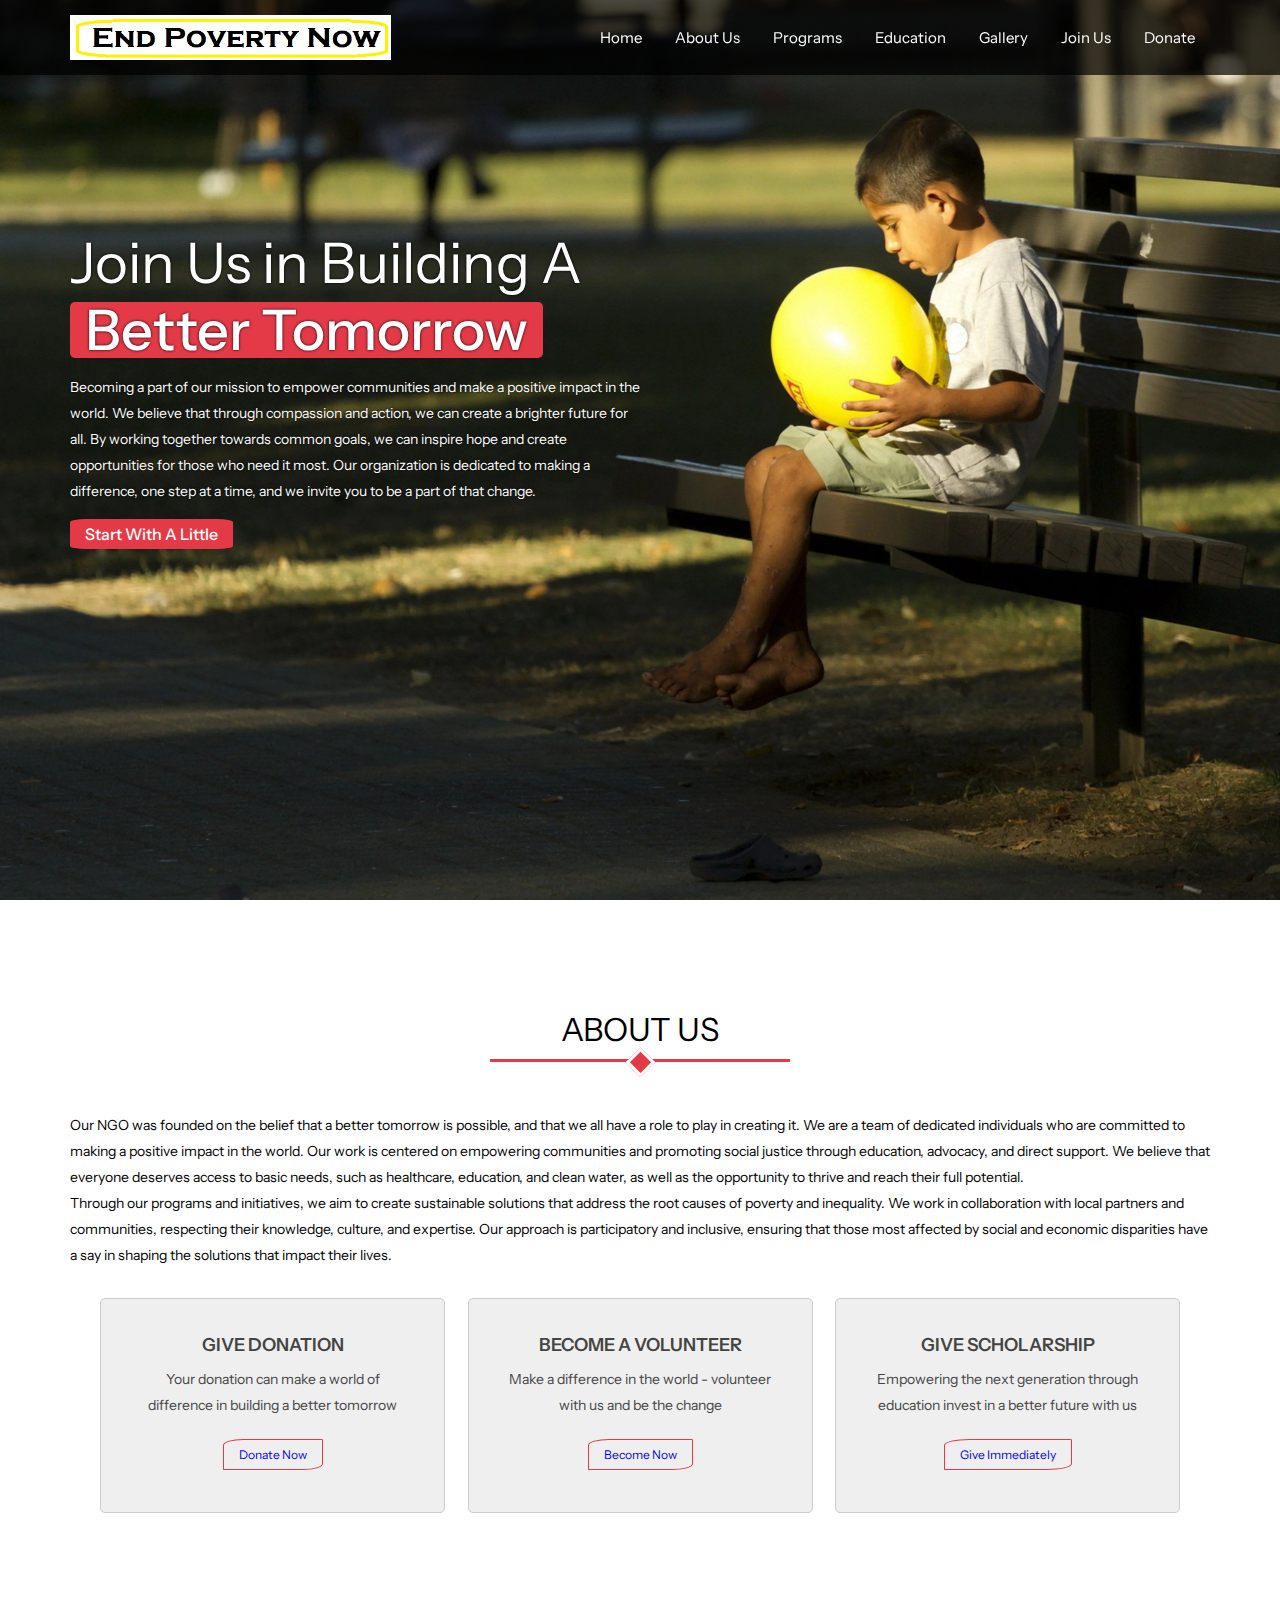
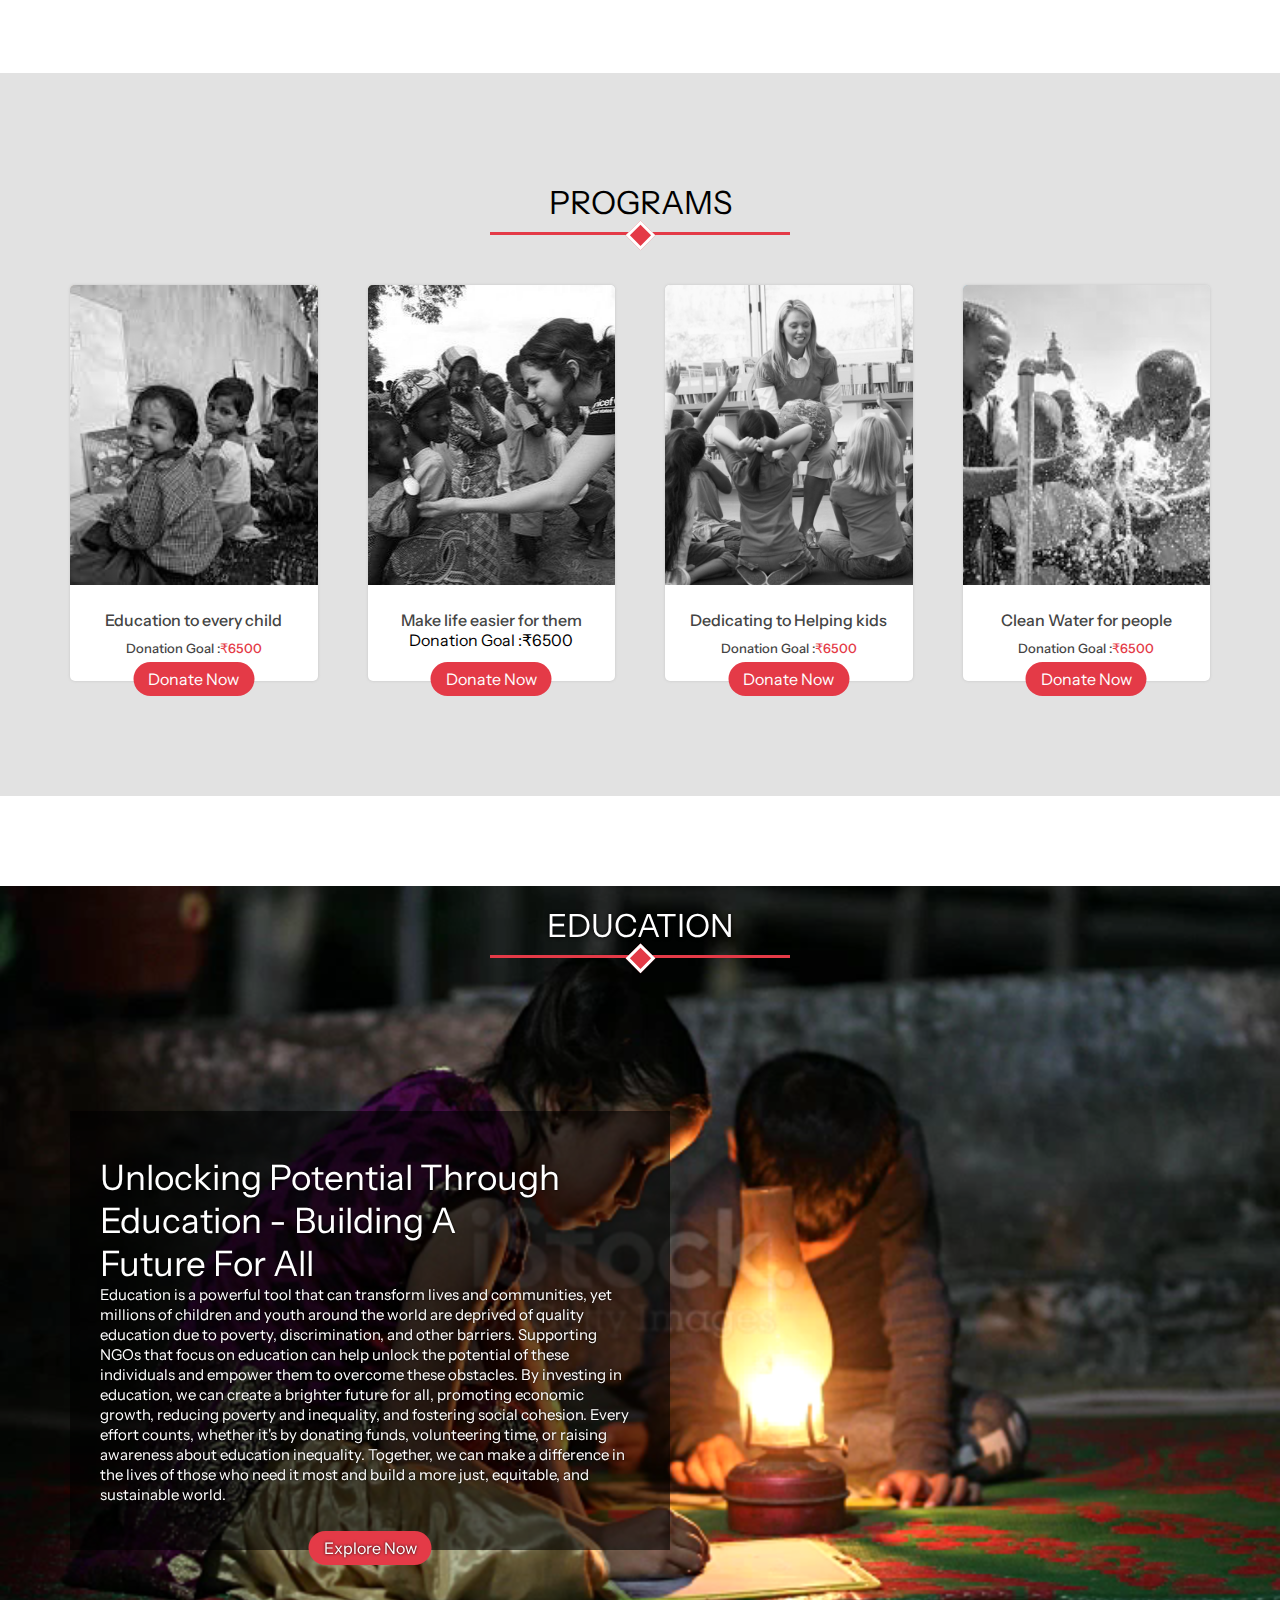
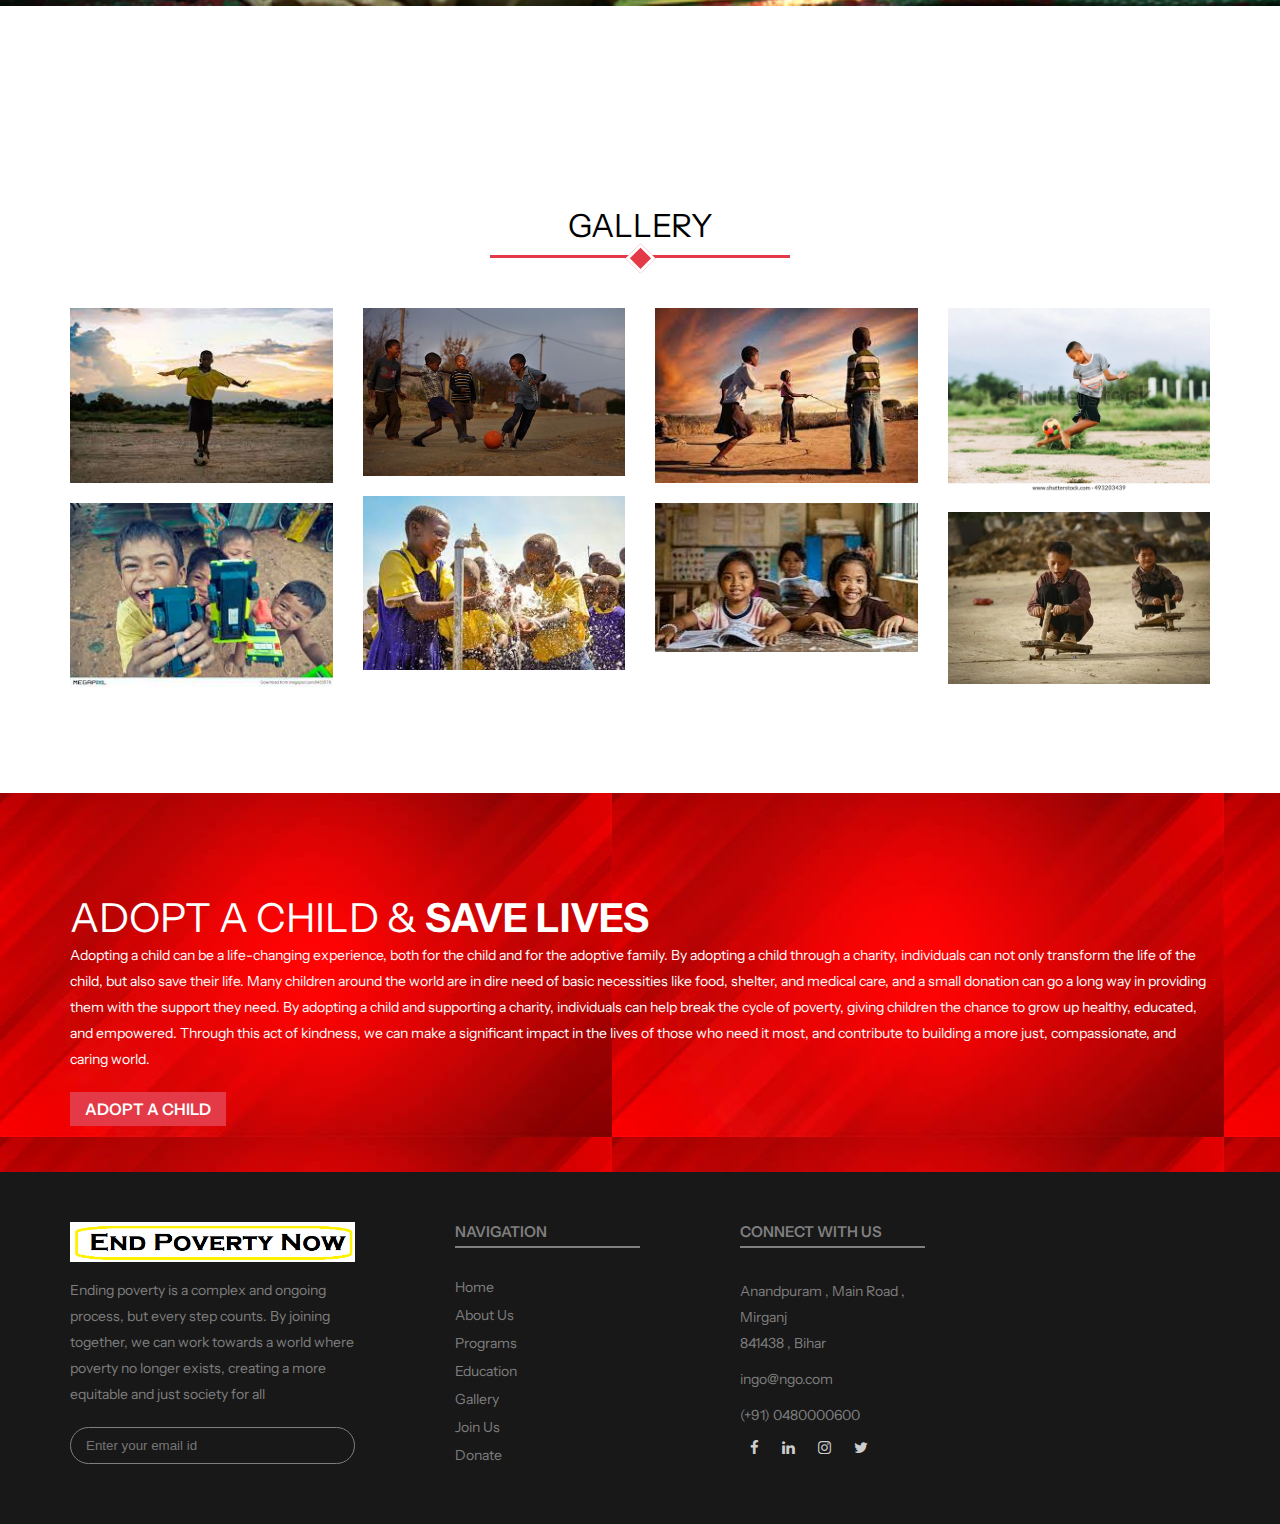
<file: index.html>
<!DOCTYPE html>
<html lang="en">

<head>
    <meta charset="UTF-8">
    <meta http-equiv="X-UA-Compatible" content="IE=edge">
    <meta name="viewport" content="width=device-width, initial-scale=1.0">
    <link rel="shortcut icon" href="./images/favicon.png">
    <title>End Poverty Now Ngo </title>
    <link rel="stylesheet" href="./css/style.css" />
    <link rel="stylesheet" href="https://cdnjs.cloudflare.com/ajax/libs/font-awesome/4.7.0/css/font-awesome.min.css">
</head>

<body>
    <div class="fullContainer banner" id="homeSection">
        <header>
            <div class="container">
                <div class="logo">
                    <img src="./images/logo.png" alt="logo">
                </div>

                <nav>
                    <ul>
                        <li>
                            <a href="#homeSection">Home</a>
                        </li>
                        <li>
                            <a href="#aboutSection">About Us</a>
                        </li>
                        <li>
                            <a href="#programsSection">Programs</a>
                        </li>
                        <li>
                            <a href="#educationSection">Education</a>
                        </li>
                        <li>
                            <a href="#gallerySection">Gallery</a>
                        </li>
                        <li>
                            <a href="#joinSection">Join Us</a>
                        </li>
                        <li>
                            <a href="donate.html">Donate</a>
                        </li>

                    </ul>

                </nav>

            </div>
        </header>
        <div class="container">
            <h1>Join Us in Building A <span>Better Tomorrow</span></h1>
            <p>Becoming a part of our mission to empower communities and make a positive impact in the world. We believe that through compassion and action, we can create a brighter future for all. By working together towards common goals, we can inspire
                hope and create opportunities for those who need it most. Our organization is dedicated to making a difference, one step at a time, and we invite you to be a part of that change. </p>

            <div class="btn">
                <a href="donate.html">Start With A Little</a>
            </div>

        </div>
    </div>
    <!--home section end -->
    <!--About section-->
    <section class="fullContainer" id="aboutSection">
        <div class="container">
            <h2 class="sectionTitle">About Us</h2>
            <p>
                Our NGO was founded on the belief that a better tomorrow is possible, and that we all have a role to play in creating it. We are a team of dedicated individuals who are committed to making a positive impact in the world. Our work is centered on empowering
                communities and promoting social justice through education, advocacy, and direct support. We believe that everyone deserves access to basic needs, such as healthcare, education, and clean water, as well as the opportunity to thrive and
                reach their full potential. <br> Through our programs and initiatives, we aim to create sustainable solutions that address the root causes of poverty and inequality. We work in collaboration with local partners and communities,
                respecting their knowledge, culture, and expertise. Our approach is participatory and inclusive, ensuring that those most affected by social and economic disparities have a say in shaping the solutions that impact their lives.
            </p>
            <!--Donation Box -->
            <div class="cards">
                <div class="donationBox">
                    <div class="title">Give Donation</div>
                    <p>
                        Your donation can make a world of difference in building a better tomorrow
                    </p>
                    <div class="btn">
                        <a href="donate.html">Donate Now</a>
                    </div>
                </div>


                <div class="volunteerBox">
                    <div class="title">Become a Volunteer</div>
                    <p>
                        Make a difference in the world - volunteer with us and be the change
                    </p>
                    <div class="btn">
                        <a href="donate.html">Become Now</a>
                    </div>
                </div>


                <div class="scholarshipBox">
                    <div class="title">Give ScholarShip</div>
                    <p>
                        Empowering the next generation through education invest in a better future with us
                    </p>
                    <div class="btn">
                        <a href="donate.html">Give Immediately</a>
                    </div>
                </div>
            </div>
        </div>
    </section>
    <!-- program section here -->
    <section class="programs" id="programsSection">
        <div class="container">
            <h2 class="sectionTitle">Programs</h2>
            <div class="boxContainer">
                <!-- for box container -->
                <div class="box">
                    <div class="cardImage"></div>
                    <div class="programTitle">Education to every child</div>
                    <div class="donationCount">
                        Donation Goal :<span>₹6500</span>
                    </div>
                    <div class="btn">
                        <a href="donate.html">Donate Now</a>
                    </div>
                </div>


                <div class="box">
                    <div class="cardImage"></div>
                    <div class="programTitle">Make life easier for them</div>
                    <div class="#donationCount">
                        Donation Goal :<span>₹6500</span>
                    </div>
                    <div class="btn">
                        <a href="donate.html">Donate Now</a>
                    </div>
                </div>

                <div class="box">
                    <div class="cardImage"></div>
                    <div class="programTitle">Dedicating to Helping kids</div>
                    <div class="donationCount">
                        Donation Goal :<span>₹6500</span>
                    </div>
                    <div class="btn">
                        <a href="donate.html">Donate Now</a>
                    </div>
                </div>

                <div class="box">
                    <div class="cardImage"></div>
                    <div class="programTitle">Clean Water for people</div>
                    <div class="donationCount">
                        Donation Goal :<span>₹6500</span>
                    </div>
                    <div class="btn">
                        <a href="donate.html">Donate Now</a>
                    </div>
                </div>


            </div>
        </div>

    </section>

    <!-- Education  -->
    <section class="education" id="educationSection">
        <video autoplay muted loop class="videoPlayer">
            <source src="./video/poor.mp4" type="video/mp4">
            your browser does not support html5 video
        </video>
        <div class="container">
            <div class="sectionTitle">Education</div>
            <div class="educationContainer">
                <h3>
                    Unlocking Potential Through Education - Building A <br>
                    <strong>Future For All</strong>
                </h3>
                <p>
                    Education is a powerful tool that can transform lives and communities, yet millions of children and youth around the world are deprived of quality education due to poverty, discrimination, and other barriers. Supporting NGOs that focus on education can
                    help unlock the potential of these individuals and empower them to overcome these obstacles. By investing in education, we can create a brighter future for all, promoting economic growth, reducing poverty and inequality, and fostering
                    social cohesion. Every effort counts, whether it's by donating funds, volunteering time, or raising awareness about education inequality. Together, we can make a difference in the lives of those who need it most and build a more just,
                    equitable, and sustainable world.
                </p>
                <div class="btn">
                    <a href="donate.html">Explore Now</a>
                </div>
            </div>
        </div>
    </section>
    <!-- Gallery section   -->
    <section class="gallery" id="gallerySection">
        <div class="container">
            <div class="sectionTitle">Gallery</div>

            <div class="galleryContainer">
                <div class="item">
                    <span class="title">Football </span>
                    <img src="./images/5.jpg" alt="" />
                </div>

                <div class="item">
                    <span class="title">Toys </span>
                    <img src="./images/6.jpg" alt="" />
                </div>

                <div class="item">
                    <span class="title">Group Activity </span>
                    <img src="./images/8.jpg" alt="" />
                </div>

                <div class="item">
                    <span class="title">Drinking Water</span>
                    <img src="./images/4.jpg" alt="" />
                </div>

                <div class="item">
                    <span class="title">Skip Rope Game</span>
                    <img src="./images/7.jpg" alt="" />
                </div>

                <div class="item">
                    <span class="title">Study Time </span>
                    <img src="./images/1.jpg" alt="" />
                </div>
                <div class="item">
                    <span class="title">Practice </span>
                    <img src="./images/9.jpg" alt="" />
                </div>
                <div class="item">
                    <span class="title">Home Made Skating </span>
                    <img src="./images/10.jpg" alt="" />
                </div>

            </div>
        </div>
    </section>
    <!-- join us  -->
    <section class="join" id="joinSection">
        <div class="container">
            <div class="joinTitle"> ADOPT A CHILD & <span>SAVE LIVES</span> </div>
            <p>
                Adopting a child can be a life-changing experience, both for the child and for the adoptive family. By adopting a child through a charity, individuals can not only transform the life of the child, but also save their life. Many children around the world
                are in dire need of basic necessities like food, shelter, and medical care, and a small donation can go a long way in providing them with the support they need. By adopting a child and supporting a charity, individuals can help break the
                cycle of poverty, giving children the chance to grow up healthy, educated, and empowered. Through this act of kindness, we can make a significant impact in the lives of those who need it most, and contribute to building a more just, compassionate,
                and caring world.
            </p>

            <div class="btn">
                <a href="donate.html">ADOPT A CHILD </a>
            </div>
        </div>
    </section>

    <!-- footer section -->
    <footer>
        <div class="container">
            <div class="newsLetterContainer">
                <img src="./images/logo.png" alt="" />
                <p>
                    Ending poverty is a complex and ongoing process, but every step counts. By joining together, we can work towards a world where poverty no longer exists, creating a more equitable and just society for all
                </p>
                <input type="text" placeholder="Enter your email id" />
            </div>


            <div class="linksContainer">
                <div class="title">Navigation</div>
                <ul>
                    <li>
                        <a href="#homeSection">Home</a>
                    </li>
                    <li>
                        <a href="#aboutSection">About Us</a>
                    </li>
                    <li>
                        <a href="#programsSection">Programs</a>
                    </li>
                    <li>
                        <a href="#educationSection">Education</a>
                    </li>
                    <li>
                        <a href="#gallerySection">Gallery</a>
                    </li>
                    <li>
                        <a href="#joinSection">Join Us</a>
                    </li>
                    <li>
                        <a href="donate.html">Donate</a>
                    </li>

                </ul>


            </div>

            <div class="connectContainer">
                <div class="title">Connect with Us
                </div>
                <p> Anandpuram , Main Road , Mirganj <br> 841438 , Bihar
                </p>
                <p>ingo@ngo.com</p>
                <p>(+91) 0480000600</p>
                <a href="https://www.facebook.com/" target="_blank"><i class="fa fa-facebook" aria-hidden="true"></i></a>
                <a href="https://www.linkedin.com/in/utkarsh-shrivastawa-104110173//" target="_blank"><i class="fa fa-linkedin" aria-hidden="true"></i></a>
                <a href="#"><i class="fa fa-instagram" aria-hidden="true"></i></a>
                <a href="#"><i class="fa fa-twitter" aria-hidden="true"></i></a>
            </div>
        </div>
    </footer>


</body>

</html>
</file>
<file: css/style.css>
@import url('https://fonts.googleapis.com/css2?family=Instrument+Sans:ital,wght@0,400;1,400;1,600;1,700&display=swap');
:root {
    --themeRed: #e43a47;
    --gray: #efefef;
}

html {
    scroll-behavior: smooth;
}

button,
body {
    font-family: 'Instrument Sans', sans-serif;
}

* {
    margin: 0;
    padding: 0;
    box-sizing: border-box;
}

p {
    font-size: 14px;
    line-height: 26px;
}

.fullContainer {
    width: 100%;
}

.container {
    width: 1140px;
    margin: auto;
}


/* for about us title  */

.sectionTitle {
    width: 300px;
    border-bottom: 3px solid var(--themeRed);
    text-align: center;
    font-size: 2rem;
    font-weight: 200;
    margin: 0 auto 50px;
    position: relative;
    padding: 10px 0;
    text-transform: uppercase;
}

.sectionTitle::after {
    display: inline-block;
    content: "";
    height: 15px;
    width: 15px;
    background-color: var(--themeRed);
    position: absolute;
    left: calc(50% - 10px);
    top: calc(75% - 7px);
    transform: rotate(45deg) translate(50%, 50%);
    border: 3px solid #fff;
}

section {
    padding: 100px 0;
    position: relative;
}


/* home page style  */

header {
    width: 100%;
    background-color: rgb(0, 0, 0, 0.7);
    position: fixed;
    z-index: 3;
}

header .container {
    display: flex;
    justify-content: space-between;
}

header .container .logo {
    padding: 15px 0;
    height: 75px;
}

header .container .logo img {
    height: 100%;
}

header nav ul {
    list-style-type: none;
}

header nav ul li {
    display: inline-block;
}

header nav ul li a {
    display: inline-block;
    height: 75px;
    line-height: 75px;
    padding: 0 15px;
    text-decoration: none;
    text-transform: capitalize;
    font-size: 15px;
    color: #fff;
    transition: 0.3s;
}

header nav ul li a:hover {
    background-color: var(--themeRed);
    transition: 1s;
}

.banner {
    min-height: 100vh;
    width: 100%;
    background-image: url("../images/banner.jpg");
    background-size: cover;
    background-attachment: fixed;
}

.banner h1 {
    margin-top: 230px;
    display: inline-block;
    font-size: 3.5rem;
    color: #fff;
    text-shadow: 0 0 3px #000;
    width: 50%;
    line-height: 4.2rem;
    font-weight: 100;
}

.banner h1 span {
    background-color: var(--themeRed);
    display: inline-block;
    line-height: 3.5rem;
    padding: 0 15px;
    font-weight: 500;
    border-radius: 5px;
}

.banner p {
    color: #fff;
    width: 50%;
    text-shadow: 0 0 2px #000;
    margin-top: 10px;
    margin-bottom: 20px;
}

.banner .btn a {
    background-color: var(--themeRed);
    margin-top: 50px;
    border: 0;
    padding: 5px 15px;
    font-size: medium;
    outline: none;
    color: #fff;
    text-decoration: none;
    font-weight: 500;
    border-radius: 10% 10%;
}


/* for about us styling  */

#aboutSection .cards {
    display: flex;
    flex-wrap: wrap;
    justify-content: space-between;
    margin: 30px;
    position: relative;
    height: 245px;
}

#aboutSection .cards>div {
    width: 345px;
    background-color: var(--gray);
    padding: 35px;
    color: #444;
    text-align: center;
    border-radius: 5px;
    height: 215px;
    border: 1px solid #ccc;
    transition: 0.9s;
}

#aboutSection .cards>div:hover {
    width: 348px;
    margin-top: -20px;
    border-color: var(--themeRed);
    padding: 55px;
    height: auto;
}

#aboutSection .cards>div .title {
    font-size: 18px;
    font-weight: 600;
    text-transform: uppercase;
    margin-bottom: 5px;
}

#aboutSection .cards>div p {
    font-size: 14px;
    margin-top: 10px;
    margin-bottom: 25px;
}

#aboutSection .cards .btn a {
    border: 1px solid var(--themeRed);
    outline: none;
    margin-top: 15px;
    padding: 7px 15px;
    font-size: 12px;
    text-decoration: none;
    border-radius: 20% 2%;
    cursor: pointer;
    transition: 0.9s;
}

#aboutSection .cards>div:hover .btn a {
    background-color: var(--themeRed);
    color: #fff;
}


/* program section  */

.programs {
    background-color: #e2e2e2;
}

.programs .boxContainer {
    display: grid;
    grid-template-columns: repeat(4, 1fr);
    grid-gap: 50px;
}

.programs .boxContainer .box {
    background-color: #fff;
    text-align: center;
    padding-bottom: 25px;
    border-radius: 5px;
    box-shadow: 0 0 3px 0 #c5c5c5;
    position: relative;
    margin-bottom: 15px;
}

.programs .boxContainer .box .cardImage {
    width: 100%;
    height: 300px;
    background-position: center;
    background-size: cover;
    position: relative;
    overflow: hidden;
    border-radius: 5px 5px 0 0;
}

.programs .boxContainer .box .cardImage::after {
    width: 100%;
    height: 100%;
    background-position: center;
    background-size: cover;
    content: "";
    position: absolute;
    left: 0;
    top: 0;
    filter: grayscale(100%);
    transition: 0.5s;
}

.programs .boxContainer .box:nth-child(1) .cardImage,
.programs .boxContainer .box:nth-child(1) .cardImage::after {
    background-image: url("../images/11.jpg");
}

.programs .boxContainer .box:nth-child(2) .cardImage,
.programs .boxContainer .box:nth-child(2) .cardImage::after {
    background-image: url("../images/2.jpg");
}

.programs .boxContainer .box:nth-child(3) .cardImage,
.programs .boxContainer .box:nth-child(3) .cardImage::after {
    background-image: url("../images/3.jpg");
}

.programs .boxContainer .box:nth-child(4) .cardImage,
.programs .boxContainer .box:nth-child(4) .cardImage::after {
    background-image: url("../images/4.jpg");
}

.programs .boxContainer .box:hover .cardImage::after {
    top: 100%;
}

.programs .boxContainer .box .programTitle {
    font-size: 16px;
    margin-top: 25px;
    font-weight: 500;
    color: #444;
}

.programs .boxContainer .box .donationCount {
    font-size: 13px;
    font-weight: 500;
    color: #444;
    margin-top: 10px;
}

.programs .boxContainer .box .donationCount span {
    color: var(--themeRed);
}

.programs .boxContainer .box .btn a {
    position: absolute;
    left: 50%;
    background-color: var(--themeRed);
    color: #fff;
    transform: translate(-50%);
    bottom: -15px;
    border-radius: 60px;
    padding: 7px 15px;
    text-decoration: none;
    border: 0;
    outline: none;
    cursor: pointer;
}


/* for education style */

.education {
    height: 100vh;
    overflow: hidden;
    position: relative;
}

.education .videoPlayer {
    position: absolute;
    top: 50%;
    left: 50%;
    width: 100%;
    transform: translate(-50%, -50%);
}

.education .sectionTitle {
    color: #fff;
    text-shadow: 0 0 4px #000;
}

.education .educationContainer {
    position: absolute;
    background-color: #00000096;
    width: 600px;
    top: 35vh;
    color: #fff;
    text-shadow: 0 0 3px #000;
    padding: 30px;
}

.education .educationContainer h3 {
    font-size: 35px;
    font-weight: 300;
    margin-top: 15px;
}

.education .educationContainer p {
    font-size: 15px;
    line-height: 20px;
    margin: 10px 0 30 px;
    margin-bottom: 15px;
}

.education .educationContainer .btn a {
    position: absolute;
    left: 50%;
    background-color: var(--themeRed);
    color: #fff;
    transform: translate(-50%);
    bottom: -15px;
    border-radius: 60px;
    padding: 7px 15px;
    text-decoration: none;
    border: 0;
    outline: none;
    cursor: pointer;
}


/* gallery  */

.gallery .galleryContainer {
    column-count: 4;
    column-gap: 30px;
}

.gallery .galleryContainer .item {
    position: relative;
    margin-bottom: 20px;
    overflow: hidden;
}

.gallery .galleryContainer img {
    width: 100%;
    display: block;
    transition: 0.4s;
}

.gallery .galleryContainer .title {
    position: absolute;
    background-color: var(--gray);
    padding: 5px;
    margin: 5px;
    border-radius: 5px;
    font-size: 13px;
    font-weight: bold;
    opacity: 0;
    z-index: 1;
    transition: 0.4s;
}

.gallery .galleryContainer .item:hover .title {
    opacity: 1;
}

.gallery .galleryContainer .item:hover img {
    transform: scale(1.2);
}

.join {
    background-image: url("../images/p.jpg");
    color: #fff;
}

.join .joinTitle {
    font-size: 40px;
    font-weight: 100;
}

.join .joinTitle span {
    font-weight: 800;
}

.join .btn a {
    position: absolute;
    margin-top: 20px;
    padding: 7px 15px;
    border: 0;
    outline: none;
    background-color: var(--themeRed);
    color: #fff;
    text-decoration: none;
    font-weight: 600;
    font-size: 16px;
}


/* footer section  */

footer {
    background-color: #181818;
    color: #7f7f7f;
    padding: 50px 0;
    font-size: 14px;
}

footer .container {
    display: grid;
    grid-template-columns: 1fr 1fr 1fr 1fr;
    grid-gap: 100px;
}

footer .title {
    font-size: 15px;
    font-weight: 600;
    text-transform: uppercase;
    border-bottom: 2px solid;
    margin-bottom: 30px;
    padding: 0 0 5px 0;
}

footer p {
    margin-bottom: 10px;
}

footer .linksContainer ul {
    list-style-type: none;
}

footer .linksContainer ul li a {
    text-decoration: none;
    color: #7f7f7f;
    margin-bottom: 10px;
    display: inline-block;
}

footer .newsLetterContainer img {
    height: 40px;
    margin-bottom: 11px;
}

footer .newsLetterContainer input {
    background-color: transparent;
    border: 1px solid #7f7f7f;
    outline: none;
    padding: 10px 15px;
    width: 100%;
    margin-top: 10px;
    color: #ccc;
    border-radius: 30px;
}

footer .connectContainer a {
    text-decoration: none;
    margin: 10px;
    color: #ccc;
    font-size: 15px;
}

footer .pages a:hover {
    color: var(--themeRed);
}


/* Responsive */

@media screen and (max-width:1140px) {
    .container {
        width: 100%;
        padding: 0 15px;
    }
    #aboutSection .cards {
        justify-content: space-around;
        height: auto;
    }
    #aboutSection .cards>div {
        margin: 10px 0;
    }
    .education .videoPlayer {
        width: 1280px;
    }
}

@media screen and (max-width:1080px) {
    .banner h1 {
        margin-top: 200px;
    }
    #aboutSection .cards {
        justify-content: space-around;
        height: auto;
    }
    #aboutSection .cards>div {
        margin: 10px 0;
    }
}

@media screen and (max-width:1024px) {
    .banner {
        background-position-x: 45%;
    }
    .banner h1 {
        font-size: 2.5rem;
    }
    .programs .boxContainer {
        grid-template-columns: repeat(2, 1fr);
    }
}

@media screen and (max-width:969px) {
    header nav {
        position: relative;
        border: 2px solid #fff;
        height: 30px;
        width: 30px;
        margin-top: 20px;
        border-radius: 5px;
    }
    header nav:after {
        top: 17px;
    }
    header nav:before {
        top: 7px;
    }
    header nav:after,
    header nav:before {
        content: "";
        height: 2px;
        width: 17px;
        background-color: #fff;
        display: block;
        position: absolute;
        left: 5px;
    }
    header nav ul {
        position: absolute;
        right: -400px;
        top: 53px;
        transition: 0.5s;
    }
    header nav:hover ul {
        right: 0;
    }
    header nav ul li {
        display: block;
    }
    header nav ul li a {
        width: 300px;
        background-color: rgba(0, 0, 0.6);
    }
    .banner {
        background-position-x: 65%;
    }
    .banner p {
        font-size: 14px;
    }
    .banner p,
    .banner h1 {
        width: 70%;
    }
    #aboutSection .cards>div:hover {
        width: 350px;
    }
    .education .educationContainer {
        width: 96%;
    }
    .education .educationContainer h3 {
        font-size: 30px;
        line-height: 35px;
    }
    .education .educationContainer p {
        margin: 10px 0 20px;
    }
    .gallery .galleryContainer {
        column-count: 2;
    }
}

@media screen and (max-width:689px) {
    .banner h1 {
        margin-top: 150px;
        font-size: 2rem;
        line-height: 3rem;
    }
    #aboutSection p {
        text-align: justify;
    }
    #aboutSection .cards>div:hover {
        width: 400px;
        margin-top: 10px;
        padding: 35px;
    }
    .programs .boxContainer {
        grid-template-columns: 1fr;
    }
    .education .videoPlayer {
        width: 1480px;
    }
    .education .educationContainer {
        width: 93%;
    }
    .gallery .galleryContainer {
        column-count: 1;
    }
    footer .container {
        grid-template-columns: 1fr;
    }
}

@media screen and (max-width:385px) {
    .education .educationContainer h3 {
        font-size: 18px;
        line-height: 24px;
    }
}

@media screen and (max-width: 360px) {
    .donate .donate_container p {
        width: 50%;
        font-size: 20px;
    }
    .donate .donate_container {
        width: 65%;
        font-size: 20px;
    }
    .donate .donate_container h1 {
        width: 70%;
        font-size: 22px;
    }
}


/* for Donation page */

.donate {
    font-family: 'Trebuchet MS', sans-serif;
    background-image: url("images/donate_back.jpg");
    background-position: center;
    background-size: auto;
    background-repeat: no-repeat;
    background-attachment: fixed;
    height: 100vh;
    margin-top: -1.5%;
    color: white;
    text-align: center;
}

.donate .donate_container {
    background-color: black;
    opacity: 80%;
    text-align: center;
    margin: 0% 20% 0% 20%;
    padding-top: 20px;
    padding-bottom: 20px;
}

.donate .donate_container h1 {
    color: rgb(79, 255, 88);
    line-height: 50px;
    font-size: 30px;
}

.donate .donate_container p {
    font-size: large;
    width: 80%;
    text-align: center;
    padding-left: 20%;
}

.donate .donate_container .second {
    padding-bottom: 10%;
}

.donate .side_btn a {
    text-decoration: none;
    font-size: 120%;
    padding: 10px 20px;
    font-weight: bold;
    color: white;
    font-family: 'Trebuchet MS', sans-serif;
    border: 2px double whitesmoke;
    transition: 0.5s;
}

.donate .side_btn a:hover {
    background-color: white;
    color: black;
    font-weight: bolder;
    border: none;
    border: 4px solid green;
    transition: 0.5s;
}
</file>
